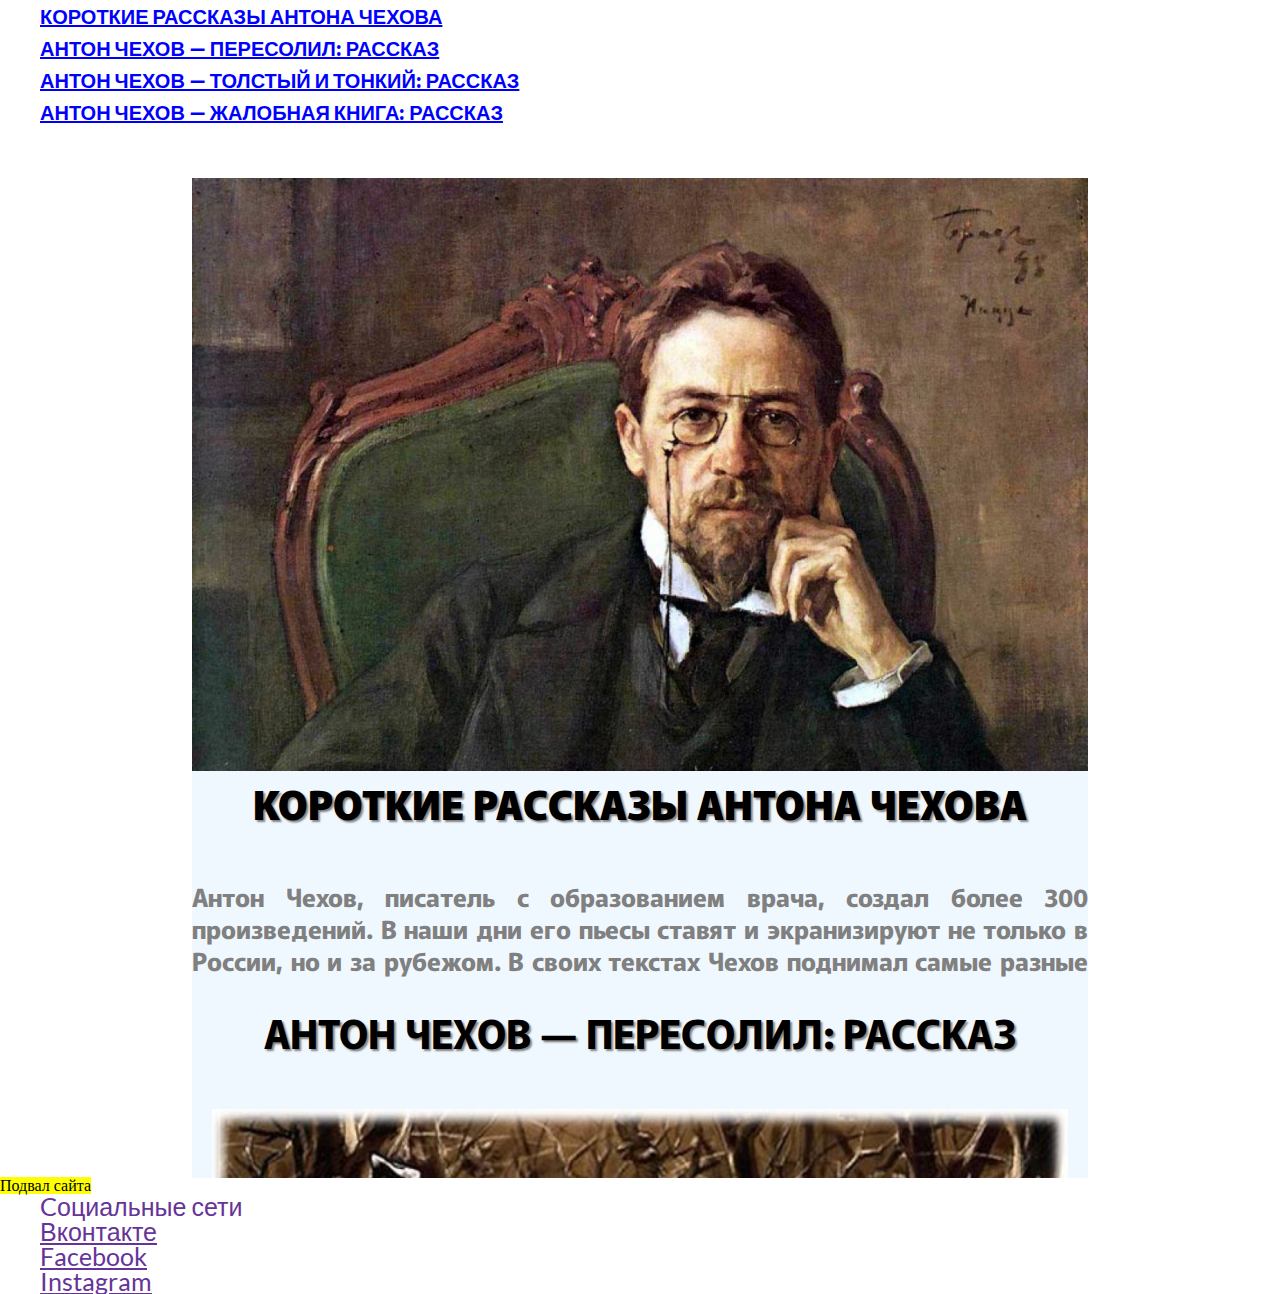
<file: index.html>
<!DOCTYPE html>
<html lang="ru">

<head>
	<meta charset="UTF-8">
	<meta http-equiv="X-UA-Compatible" content="IE=edge">
	<meta name="viewport" content="width=device-width, initial-scale=1.0">
	<link rel="stylesheet" href="css/style.css">
	<title>Lesson 5 - Курс Зима 2022</title>
</head>

<body>
	<div class="wrapper">

		<header class="header-practice">
			<nav id="nav" class="menu-practice">
				<ul>
					<li><a href="#headline-1">Короткие рассказы Антона Чехова</a></li>
					<li><a href="#headline-2">Антон Чехов — Пересолил: Рассказ</a></li>
					<li><a href="#headline-3">Антон Чехов — Толстый и тонкий: Рассказ</a></li>
					<li><a href="#headline-4">Антон Чехов — Жалобная книга: Рассказ</a></li>
				</ul>
			</nav>
		</header>

		<main class="main-practice">
			<div class="text-practice">
				<div class="headline-test">
					<img class="img-che1" src="img/che1.jpg" alt="Чехов">
					<h1 id="headline-1" class="title-1">Короткие рассказы Антона Чехова</h1>
					<p class="p-practice text-test-1-1">Антон Чехов, писатель с образованием врача, создал более 300
						произведений. В
						наши
						дни его пьесы ставят и экранизируют не только в России, но и за рубежом. В своих текстах Чехов
						поднимал самые разные темы, но вот о самом себе писать не любил. Как сказал он однажды: «у меня
						болезнь — автобиографофобия».</p>

				</div>
				<div class="contet-test-2">
					<h2 id="headline-2" class="title-2">Антон Чехов — Пересолил: Рассказ</h2>
					<img class="img-che3" src="img/che3.jpg" alt="Пересолил">
					<p class="p-practice text-test-2-1">Землемер Глеб Гаврилович Смирнов приехал на станцию «Гнилушки». До
						усадьбы, куда
						он был вызван для межевания, оставалось еще проехать на лошадях верст тридцать—сорок. (Ежели возница
						не пьян и лошади не клячи, то и тридцати верст не будет, а коли возница с мухой да кони наморены, то
						целых пятьдесят наберется.)</p>
					<p class="p-practice text-test-3-1">— Скажите, пожалуйста, где я могу найти здесь почтовых лошадей? —
						обратился
						землемер к станционному жандарму.</p>
					<p class="p-practice text-test-4-1">— Которых? Почтовых? Тут за сто верст путевой собаки не сыщешь, а не
						то что
						почтовых… Да вам куда ехать?</p>
					<p class="p-practice text-test-5-1">— В Девкино, имение генерала Хохотова.</p>
					<p class="p-practice text-test-6-1">— Что ж? — зевнул жандарм. — Ступайте за станцию, там на дворе иногда
						бывают
						мужики, возят пассажиров.</p>
					<p class="p-practice text-test-7-1">Землемер вздохнул и поплелся за станцию. Там, после долгих поисков,
						разговоров и
						колебаний, он нашел здоровеннейшего мужика, угрюмого, рябого, одетого в рваную сермягу и лапти.</p>
					<p class="p-practice text-test-8-1">— Чёрт знает какая у тебя телега! — поморщился землемер, влезая в
						телегу. — Не
						разберешь, где у нее зад, где перед…</p>
					<p class="p-practice text-test-9-1">— Что ж тут разбирать-то? Где лошадиный хвост, там перед, а где сидит
						ваша
						милость, там зад…</p>
					<p class="p-practice text-test-10-1">Лошаденка была молодая, но тощая, с растопыренными ногами и
						покусанными ушами.
						Когда возница приподнялся и стегнул ее веревочным кнутом, она только замотала головой, когда же он
						выбранился и стегнул ее еще раз, то телега взвизгнула и задрожала, как в лихорадке. После третьего
						удара телега покачнулась, после же четвертого она тронулась с места.</p>
					<p class="p-practice text-test-11-1">— Этак мы всю дорогу поедем? — спросил землемер, чувствуя сильную
						тряску и
						удивляясь способности русских возниц соединять тихую, черепашью езду с душу выворачивающей тряской.
					</p>
					<p class="p-practice text-test-12-1">— До-о-едем! — успокоил возница. — Кобылка молодая, шустрая… Дай ей
						только
						разбежаться, так потом и не остановишь… Но-о-о, прокля…тая!</p>
					<p class="p-practice text-test-13-1">Когда телега выехала со станции, были сумерки. Направо от землемера
						тянулась
						темная, замерзшая равнина, без конца и краю… Поедешь по ней, так наверно заедешь к чёрту на кулички.
						На горизонте, где она исчезала и сливалась с небом, лениво догорала холодная осенняя заря… Налево от
						дороги в темнеющем воздухе высились какие-то бугры, не то прошлогодние стоги, не то деревня. Что было
						впереди, землемер не видел, ибо с этой стороны всё поле зрения застилала широкая, неуклюжая спина
						возницы. Было тихо, но холодно, морозно.</p>
					<p class="p-practice text-test-14-1">«Какая, однако, здесь глушь! — думал землемер, стараясь прикрыть
						свои уши
						воротником от шинели. — Ни кола ни двора. Не ровен час — нападут и ограбят, так никто и не узнает,
						хоть из пушек пали… Да и возница ненадежный… Ишь, какая спинища! Этакое дитя природы пальцем тронет,
						так душа вон! И морда у него зверская, подозрительная».</p>
					<p class="p-practice text-test-15-1">— Эй, милый, — спросил землемер, — как тебя зовут?</p>
					<p class="p-practice text-test-16-1">— Меня-то? Клим.</p>
					<p class="p-practice text-test-17-1">— Что, Клим, как у вас здесь? Не опасно? Не шалят?</p>
					<p class="p-practice text-test-18-1">— Ничего, бог миловал… Кому ж шалить?</p>
					<p class="p-practice text-test-19-1">— Это хорошо, что не шалят… Но на всякий случай все-таки я взял с
						собой три
						револьвера, — соврал землемер. — А с револьвером, знаешь, шутки плохи. С десятью разбойниками можно
						справиться…</p>
					<p class="p-practice text-test-20-1">Стемнело. Телега вдруг заскрипела, завизжала, задрожала и, словно
						нехотя,
						повернула налево.</p>
					<p class="p-practice text-test-21-1">«Куда же это он меня повез? — подумал землемер. — Ехал всё прямо и
						вдруг
						налево.
						Чего доброго, завезет, подлец, в какую-нибудь трущобу и… и… Бывают ведь случаи!»</p>
					<p class="p-practice text-test-22-1">— Послушай, — обратился он к вознице. — Так ты говоришь, что здесь
						не опасно?
						Это
						жаль… Я люблю с разбойниками драться… На вид-то я худой, болезненный, а силы у меня, словно у быка…
						Однажды напало на меня три разбойника… Так что ж ты думаешь? Одного я так трахнул, что… что,
						понимаешь, богу душу отдал, а два другие из-за меня в Сибирь пошли на каторгу. И откуда у меня сила
						берется, не знаю… Возьмешь одной рукой какого-нибудь здоровилу, вроде тебя, и…. и сковырнешь.</p>
					<p class="p-practice text-test-23-1">Клим оглянулся на землемера, заморгал всем лицом и стегнул по
						лошаденке.</p>
					<p class="p-practice text-test-24-1">— Да, брат… — продолжал землемер. — Не дай бог со мной связаться.
						Мало того,
						что
						разбойник без рук, без ног останется, но еще и перед судом ответит… Мне все судьи и исправники
						знакомы. Человек я казенный, нужный… Я вот еду, а начальству известно… так и глядят, чтоб мне
						кто-нибудь худа не сделал. Везде по дороге за кустиками урядники да сотские понатыканы… По… по…постой!
						— заорал вдруг землемер. — Куда же это ты въехал? Куда ты меня везешь?</p>
					<p class="p-practice text-test-25-1">— Да нешто не видите? Лес!</p>
					<p class="p-practice text-test-26-1">«Действительно, лес… — подумал землемер. — А я-то испугался! Однако,
						не нужно
						выдавать своего волнения… Он уже заметил, что я трушу. Отчего это он стал так часто на меня
						оглядываться? Наверное, замышляет что-нибудь… Раньше ехал еле-еле, нога за ногу, а теперь ишь как
						мчится!»</p>
					<p class="p-practice text-test-27-1">— Послушай, Клим, зачем ты так гонишь лошадь?</p>
					<p class="p-practice text-test-28-1">— Я ее не гоню. Сама разбежалась… Уж как разбежится, так никаким
						средствием ее
						не
						остановишь… И сама она не рада, что у ней ноги такие.</p>
					<p class="p-practice text-test-29-1">— Врешь, брат! Вижу, что врешь! Только я тебе не советую так быстро
						ехать.
						Попридержи-ка лошадь… Слышишь? Попридержи!</p>
					<p class="p-practice text-test-31-1">— Зачем?</p>
					<p class="p-practice text-test-32-1">— А затем… затем, что за мной со станции должны выехать четыре
						товарища. Надо,
						чтоб они нас догнали… Они обещали догнать меня в этом лесу… С ними веселей будет ехать… Народ
						здоровый, коренастый… у каждого по пистолету… Что это ты всё оглядываешься и движешься, как на
						иголках? а? Я, брат, тово… брат… На меня нечего оглядываться… интересного во мне ничего нет… Разве вот
						револьверы только… Изволь, если хочешь, я их выну, покажу… Изволь…</p>
					<p class="p-practice text-test-33-1">Землемер сделал вид, что роется в карманах, и в это время случилось
						то, чего он
						не мог ожидать при всей своей трусости. Клим вдруг вывалился из телеги и на четвереньках побежал к
						чаще.</p>
					<p class="p-practice text-test-34-1">— Караул! — заголосил он. — Караул! Бери, окаянный, и лошадь и
						телегу, только
						не
						губи ты моей души! Караул!</p>
					<p class="p-practice text-test-35-1">Послышались скорые, удаляющиеся шаги, треск хвороста — и всё
						смолкло… Землемер,
						не ожидавший такого реприманда, первым делом остановил лошадь, потом уселся поудобней на телеге и стал
						думать.</p>
					<p class="p-practice text-test-36-1">«Убежал… испугался, дурак… Ну, как теперь быть? Самому продолжать
						путь нельзя,
						потому что дороги не знаю, да и могут подумать, что я у него лошадь украл… Как быть?» — Клим! Клим!
					</p>
					<p class="p-practice text-test-37-1">— Клим!.. — ответило эхо.</p>
					<p class="p-practice text-test-38-1">От мысли, что ему всю ночь придется просидеть в темном лесу на
						холоде и слышать
						только волков, эхо да фырканье тощей кобылки, землемера стало коробить вдоль спины, словно холодным
						терпугом.</p>
					<p class="p-practice text-test-38-1">— Климушка! — закричал он. — Голубчик! Где ты, Климушка?</p>
					<p class="p-practice text-test-39-1">Часа два кричал землемер, и только после того, как он охрип и
						помирился с
						мыслью
						о ночевке в лесу, слабый ветерок донес до него чей-то стон.</p>
					<p class="p-practice text-test-40-1">— Клим! Это ты, голубчик? Поедем!</p>
					<p class="p-practice text-test-41-1">— У… убьешь!</p>
					<p class="p-practice text-test-42-1">— Да я пошутил, голубчик! Накажи меня господь, пошутил! Какие у меня
						револьверы!
						Это я от страха врал! Сделай милость, поедем! Мерзну!</p>
					<p class="p-practice text-test-43-1">Клим, сообразив, вероятно, что настоящий разбойник давно бы уж исчез
						с лошадью
						и
						телегой, вышел из лесу и нерешительно подошел к своему пассажиру.</p>
					<p class="p-practice text-test-44-1">— Ну, чего, дура, испугался? Я… я пошутил, а ты испугался… Садись!
					</p>
					<p class="p-practice text-test-45-1">— Бог с тобой, барин, — проворчал Клим, влезая в телегу. — Если б
						знал, и за
						сто
						целковых не повез бы. Чуть я не помер от страха…</p>
					<p class="p-practice text-test-46-1">Клим стегнул по лошаденке. Телега задрожала. Клим стегнул еще раз, и
						телега
						покачнулась. После четвертого удара, когда телега тронулась с места, землемер закрыл уши воротником и
						задумался. Дорога и Клим ему уже не казались опасными.</p>

				</div>
				<div class="contet-test-3">
					<h2 id="headline-3" class="title-3">Антон Чехов — Толстый и тонкий: Рассказ</h2>
					<img class="img-che2" src="img/che2.jpg" alt="Толстый и тонкий">
					<p class="p-practice text-test-3-1">На вокзале Николаевской железной дороги встретились два приятеля:
						один
						толстый,
						другой тонкий. Толстый только что пообедал на вокзале, и губы его, подернутые маслом, лоснились, как
						спелые вишни. Пахло от него хересом и флердоранжем. Тонкий же только что вышел из вагона и был
						навьючен чемоданами, узлами и картонками. Пахло от него ветчиной и кофейной гущей. Из-за его спины
						выглядывала худенькая женщина с длинным подбородком — его жена, и высокий гимназист с прищуренным
						глазом — его сын.</p>
					<p class=" p-practice text-test-3-2">— Порфирий! — воскликнул толстый, увидев тонкого. — Ты ли это?
						Голубчик мой!
						Сколько зим, сколько лет!</p>
					<p class="p-practice text-test-3-3">— Батюшки! — изумился тонкий. — Миша! Друг детства! Откуда ты
						взялся?</p>
					<p class="p-practice text-test-3-4">Приятели троекратно облобызались и устремили друг на друга глаза,
						полные
						слез.
						Оба были приятно ошеломлены.</p>
					<p class="p-practice text-test-3-5">— Милый мой! — начал тонкий после лобызания. — Вот не ожидал! Вот
						сюрприз!
						Ну,
						да погляди же на меня хорошенько! Такой же красавец, как и был! Такой же душонок и щеголь! Ах ты,
						господи! Ну, что же ты? Богат? Женат? Я уже женат, как видишь… Это вот моя жена, Луиза, урожденная
						Ванценбах… лютеранка… А это сын мой, Нафанаил, ученик третьего класса. Это, Нафаня, друг моего
						детства! В гимназии вместе учились!</p>
					<p class="p-practice text-test-3-6">Нафанаил немного подумал и снял шапку.</p>
					<p class="p-practice text-test-3-7">— В гимназии вместе учились! — продолжал тонкий. — Помнишь, как
						тебя
						дразнили?
						Тебя дразнили Геростратом за то, что ты казенную книжку папироской прожег, а меня Эфиальтом за то,
						что
						я ябедничать любил. Хо-хо… Детьми были! Не бойся, Нафаня! Подойди к нему поближе… А это моя жена,
						урожденная Ванценбах… лютеранка.</p>
					<p class="p-practice text-test-3-8">Нафанаил немного подумал и спрятался за спину отца.</p>
					<p class="p-practice text-test-3-9">— Ну, как живешь, друг? — спросил толстый, восторженно глядя на
						друга. —
						Служишь
						где? Дослужился?</p>
					<p class="p-practice text-test-3-10">— Служу, милый мой! Коллежским асессором уже второй год и
						Станислава имею.
						Жалованье плохое… ну, да бог с ним! Жена уроки музыки дает, я портсигары приватно из дерева делаю.
						Отличные портсигары! По рублю за штуку продаю. Если кто берет десять штук и более, тому, понимаешь,
						уступка. Пробавляемся кое-как. Служил, знаешь, в департаменте, а теперь сюда переведен
						столоначальником по тому же ведомству… Здесь буду служить. Ну, а ты как? Небось уже статский? А?
					</p>
					<p class="p-practice text-test-3-11">— Нет, милый мой, поднимай повыше, — сказал толстый. — Я уже до
						тайного
						дослужился… Две звезды имею.</p>
					<p class="p-practice text-test-3-12">Тонкий вдруг побледнел, окаменел, по скоро лицо его искривилось
						во все
						стороны
						широчайшей улыбкой; казалось, что от лица и глаз его посыпались искры. Сам он съежился, сгорбился,
						сузился… Его чемоданы, узлы и картонки съежились, поморщились… Длинный подбородок жены стал еще
						длиннее; Нафанаил вытянулся во фрунт и застегнул все пуговки своего мундира…</p>
					<p class="p-practice text-test-3-13">— Я, ваше превосходительство… Очень приятно-с! Друг, можно
						сказать, детства
						и
						вдруг вышли в такие, вельможи-с! Хи-хи-с.</p>
					<p class="p-practice text-test-3-14">— Ну, полно! — поморщился толстый. — Для чего этот тон? Мы с
						тобой друзья
						детства — и к чему тут это чинопочитание!</p>
					<p class="p-practice text-test-3-15">— Помилуйте… Что вы-с… — захихикал тонкий, еще более съеживаясь.
						—
						Милостивое
						внимание вашего превосходительства… вроде как бы живительной влаги… Это вот, ваше
						превосходительство,
						сын мой Нафанаил… жена Луиза, лютеранка, некоторым образом…</p>
					<p class="p-practice text-test-3-16">Толстый хотел было возразить что-то, но на лице у тонкого было
						написано
						столько
						благоговения, сладости и почтительной кислоты, что тайного советника стошнило. Он отвернулся от
						тонкого и подал ему на прощанье руку.</p>
					<p class="p-practice text-test-3-17">Тонкий пожал три пальца, поклонился всем туловищем и захихикал,
						как китаец:
						«Хи-хи-хи». Жена улыбнулась. Нафанаил шаркнул ногой и уронил фуражку. Все трое были приятно
						ошеломлены.</p>
				</div>
				<div class="contet-test-4">
					<h2 id="headline-4" class="title-4">Антон Чехов — Жалобная книга: Рассказ</h2>
					<img class="img-che4" src="img/che4.jpg" alt="Пересолил">
					<p class="p-practice text-test-4-1">Лежит она, эта книга, в специально построенной для нее конторке на
						станции
						железной дороги. Ключ от конторки «хранится у станционного жандарма», на деле же никакого ключа не
						нужно, так как конторка всегда отперта. Раскрывайте книгу и читайте:</p>
					<p class="p-practice text-test-4-2">«Милостивый государь! Проба пера!?»</p>
					<p class="p-practice text-test-4-3">Под этим нарисована рожица с длинным носом и рожками. Под рожицей
						написано:</p>
					<p class="p-practice text-test-4-4">«Ты картина, я портрет, ты скотина, а я нет. Я — морда твоя».</p>
					<p class="p-practice text-test-4-5">«Подъезжая к сией станцыи и глядя на природу в окно, у меня слетела
						шляпа. И.
						Ярмонкин».</p>
					<p class="p-practice text-test-4-6">«Кто писал не знаю, а я дурак читаю».</p>
					<p class="p-practice text-test-4-7">«Оставил память начальник стола претензий Коловроев».</p>
					<p class="p-practice text-test-4-8">«Приношу начальству мою жалобу на Кондуктора Кучкина за его грубости
						в отношении
						моей жене. Жена моя вовсе не шумела, а напротив старалась чтоб всё было тихо. А также и насчет
						жандарма Клятвина который меня грубо за плечо взял. Жительство имею в имении Андрея Ивановича Ищеева
						который знает мое поведение. Конторщик Самолучшев».</p>
					<p class="p-practice text-test-4-9">«Никандров социалист!»</p>
					<p class="p-practice text-test-4-10">«Находясь под свежим впечатлением возмутительного поступка…
						(зачеркнуто).
						Проезжая через эту станцию, я был возмущен до глубины души следующим… (зачеркнуто). На моих глазах
						произошло следующее возмутительное происшествие, рисующее яркими красками наши железнодорожные
						порядки… (далее всё зачеркнуто, кроме подписи). Ученик 7-го класса Курской гимназии Алексей Зудьев».
					</p>
					<p class="p-practice text-test-4-11">«В ожидании отхода поезда обозревал физиогномию начальника станции и
						остался ею
						весьма недоволен. Объявляю о сем по линии. Неунывающий дачник».</p>
					<p class="p-practice text-test-4-12">«Я знаю кто это писал. Это писал М. Д.».</p>
					<p class="p-practice text-test-4-13">«Господа! Тельцовский шуллер!»</p>
					<p class="p-practice text-test-4-14">«Жандармиха ездила вчера с буфетчиком Костькой за реку. Желаем всего
						лучшего.
						Не унывай жандарм!»</p>
					<p class="p-practice text-test-4-15">«Проезжая через станцию и будучи голоден в рассуждении чего бы
						покушать я не
						мог найти постной пищи. Дьякон Духов».</p>
					<p class="p-practice text-test-4-16">«Лопай, что дают»…</p>
					<p class="p-practice text-test-4-17">«Кто найдет кожаный портсигар тот пущай отдаст в кассу Андрею
						Егорычу».</p>
					<p class="p-practice text-test-4-18">«Так как меня прогоняют со службы, будто я пьянствую, то объявляю,
						что все вы
						мошенники и воры. Телеграфист Козьмодемьянский».</p>
					<p class="p-practice text-test-4-19">«Добродетелью украшайтесь».</p>
					<p class="p-practice text-test-4-20">«Катинька, я вас люблю безумно!»</p>
					<p class="p-practice text-test-4-21">«Прошу в жалобной книге не писать посторонних вещей. За начальника
						станции
						Иванов 7-й».</p>
					<p class="p-practice text-test-4-22">«Хоть ты и седьмой, а дурак».</p>

				</div>
			</div>
		</main>

		<footer class="footer-practice">
			<mark>Подвал сайта</mark>
			<div class="social">
				<p>Cоциальные сети</p>
				<ul class="social-link">
					<li><a class="1-link" target=" _blank" href="https://vk.com/">Вконтакте</a></li>
					<li><a class="1-link" target="_blank" href="https://www.facebook.com/">Facebook</a></li>
					<li><a class="3-link" target="_blank" href="https://www.instagram.com/">Instagram</a></li>
				</ul>
			</div>
		</footer>

	</div>
</body>

</html>
</file>
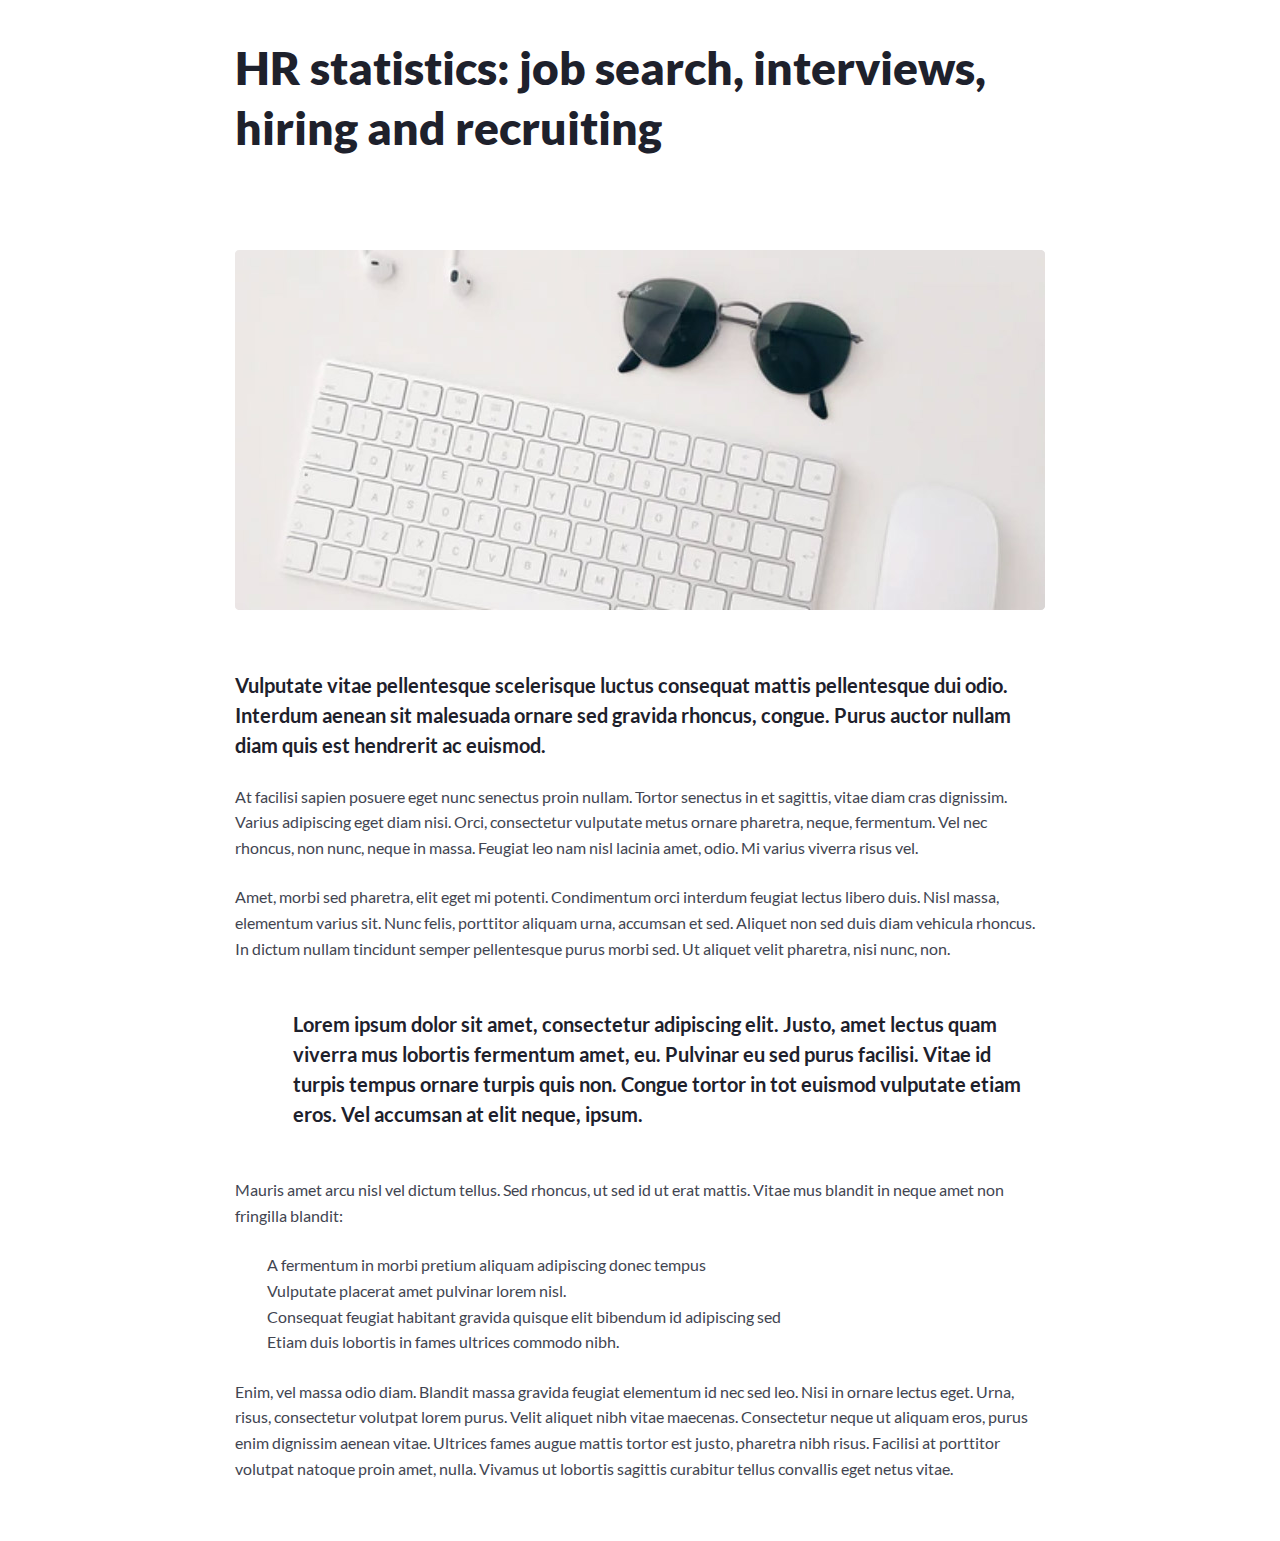
<file: figma.html>
<!DOCTYPE html>
<html lang="en">

<head>
	<meta charset="UTF-8">
	<meta http-equiv="X-UA-Compatible" content="IE=edge">
	<meta name="viewport" content="width=device-width, initial-scale=1.0">
	<link rel="stylesheet" href="css/style.css">
	<title>Lesson 5 (Figma) - Курс Зима 2022</title>
</head>

<body>
	<div class="wrapper">
		<header class="header"></header>
		<main class="main">
			<div class="content-figma">
				<div class="headline">
					<h1>HR statistics: job search, interviews, hiring and recruiting</h1>
				</div>
				<div class="img-hr">
					<img src="img/hr_statistics_image.png" alt="keyboard">
				</div>
				<div class="content-1 text-s text-m">
					<p>Vulputate vitae pellentesque scelerisque luctus consequat mattis pellentesque dui odio. Interdum
						aenean sit malesuada ornare sed gravida rhoncus, congue. Purus auctor nullam diam quis est hendrerit
						ac euismod. </p>
				</div>
				<div class="content-2 text-s">
					<p> At facilisi sapien posuere eget nunc senectus proin nullam. Tortor senectus in et
						sagittis, vitae diam cras dignissim. Varius adipiscing eget diam nisi. Orci, consectetur vulputate
						metus ornare pharetra, neque, fermentum. Vel nec rhoncus, non nunc, neque in massa. Feugiat leo nam
						nisl lacinia amet, odio. Mi varius viverra risus vel.
					</p>
				</div>
				<div class="content-3 text-l">
					<p>Amet, morbi sed pharetra, elit eget mi potenti. Condimentum orci interdum feugiat
						lectus libero duis. Nisl massa, elementum varius sit. Nunc felis, porttitor aliquam urna, accumsan et
						sed. Aliquet non sed duis diam vehicula rhoncus. In dictum nullam tincidunt semper pellentesque purus
						morbi sed. Ut aliquet velit pharetra, nisi nunc, non.
					</p>
				</div>
				<div class="content-4 text-m text-l">
					<p>Lorem ipsum dolor sit amet, consectetur adipiscing elit. Justo, amet lectus quam
						viverra mus lobortis fermentum amet, eu. Pulvinar eu sed purus facilisi. Vitae id turpis tempus ornare
						turpis quis non. Congue tortor in tot euismod vulputate etiam eros. Vel accumsan at elit neque, ipsum.
					</p>
				</div>
				<div class="content-5 text-s">
					<p>Mauris amet arcu nisl vel dictum tellus. Sed rhoncus, ut sed id ut erat mattis. Vitae mus blandit in
						neque amet non fringilla blandit:
					</p>
				</div>
				<div class="content-6 text-s">
					<ul>
						<li>A fermentum in morbi pretium aliquam adipiscing donec tempus</li>
						<li>Vulputate placerat amet pulvinar lorem nisl.</li>
						<li>Consequat feugiat habitant gravida quisque elit bibendum id adipiscing sed</li>
						<li>Etiam duis lobortis in fames ultrices commodo nibh.</li>
					</ul>
				</div>
				<div class="content-7">
					<p>Enim, vel massa odio diam. Blandit massa gravida feugiat elementum id nec sed leo. Nisi in ornare
						lectus eget. Urna, risus, consectetur volutpat lorem purus. Velit aliquet nibh vitae maecenas.
						Consectetur neque ut aliquam eros, purus enim dignissim aenean vitae. Ultrices fames augue mattis
						tortor est justo, pharetra nibh risus. Facilisi at porttitor volutpat natoque proin amet, nulla.
						Vivamus ut lobortis sagittis curabitur tellus convallis eget netus vitae.
					</p>
				</div>

			</div>
		</main>
		<footer class="footer"></footer>
	</div>
</body>

</html>
</file>
<file: css/style.css>
/* &display=swap */

@import "null.css";

.wrapper {
	min-height: 100%;
	overflow: hidden;
}
/*
@import url("https://fonts.googleapis.com/css?family=Murecho:400,700,900&display=swap");
@import url("https://fonts.googleapis.com/css?family=Comfortaa:400,700&display=swap");
*/
@font-face {
	font-family: "Murecho";
	src: url("../fonts/Murecho-Regular.woff2") format("woff2"), url("../fonts/Murecho-Regular.woff") format("woff");
	font-weight: 400;
	font-style: normal;
	font-display: swap;
}
@font-face {
	font-family: "Murecho";
	src: url("../fonts/Murecho-Bold.woff2") format("woff2"), url("../fonts/Murecho-Bold.woff") format("woff");
	font-weight: 700;
	font-style: normal;
	font-display: swap;
}
@font-face {
	font-family: "Murecho";
	src: url("../fonts/Murecho-Black.woff2") format("woff2"), url("../fonts/Murecho-Black.woff") format("woff");
	font-weight: 900;
	font-style: normal;
	font-display: swap;
}
@font-face {
	font-family: "Comfortaa";
	src: url("../fonts/Comfortaa-Regular.woff2") format("woff2"), url("../fonts/Comfortaa-Regular.woff") format("woff");
	font-weight: 400;
	font-style: normal;
	font-display: swap;
}
@font-face {
	font-family: "Comfortaa";
	src: url("../fonts/Comfortaa-Bold.woff2") format("woff2"), url("../fonts/Comfortaa-Bold.woff") format("woff");
	font-weight: 700;
	font-style: normal;
	font-display: swap;
}
@font-face {
	font-family: "Vollkorn";
	src: url("../fonts/Vollkorn-Regular.woff2") format("woff2"), url("../fonts/Vollkorn-Regular.woff") format("woff");
	font-weight: 400;
	font-style: normal;
	font-display: swap;
}
@font-face {
	font-family: "Vollkorn";
	src: url("../fonts/Vollkorn-Bold.woff2") format("woff2"), url("../fonts/Vollkorn-Bold.woff") format("woff");
	font-weight: 700;
	font-style: normal;
	font-display: swap;
}
/* figma */
/*
@import url("https://fonts.googleapis.com/css?family=Lato:400,700,900&display=swap");
*/
@font-face {
	font-family: "Lato";
	src: url("../fonts/Lato-Regular.woff2") format("woff2"), url("../fonts/Lato-Regular.woff") format("woff");
	font-weight: 400;
	font-style: normal;
	font-display: swap;
}
@font-face {
	font-family: "Lato";
	src: url("../fonts/Lato-Bold.woff2") format("woff2"), url("../fonts/Lato-Bold.woff") format("woff");
	font-weight: 700;
	font-style: normal;
	font-display: swap;
}
@font-face {
	font-family: "Lato";
	src: url("../fonts/Lato-Black.woff2") format("woff2"), url("../fonts/Lato-Black.woff") format("woff");
	font-weight: 900;
	font-style: normal;
	font-display: swap;
}
.content-figma{
	font-family: "Lato", sans-serif;
	font-size: 16px;
	line-height: 160%;
	color: #424551;
	width: 810px;
	margin: 38px auto;
}
.headline{
	font-weight: 900;
	font-size: 46px;
	color: #1E212C;
	line-height: 130%;
	margin: 0 0 92px 0;
}
.img-hr{
	margin: 0 0 60px 0;
}
.text-m{
	font-weight: 700;
	font-size: 20px;
	color: #1E212C;
	line-height: 150%;
}
.text-s{
margin: 0 0 24px 0;
}
.text-l{
	margin: 0 0 48px 0;
}
.content-4{
	padding: 0 0 0 58px;
}
.content-6{
	padding: 0 0 0 32px;
}
.content-7{
	margin: 0 0 60px 0;
}
/*===========================*/
.header-practice{
	font-family: "Lato", sans-serif;
	font-weight: 900;
	font-size: 20px;
	line-height: 160%;
	color: blue;
	margin: 0 0 50px 0;
}
.main-practice{
	height: 1000px;
	overflow: auto;
}
.menu-practice{
	text-transform: uppercase;
	text-decoration: underline;
	padding: 0 0 0 40px;
}
.text-practice{
	font-family: "Murecho", sans-serif;
	font-weight: 400;
	font-size: 20px;
	color: #424551;
	width: 70%;
	margin: 0 auto;
	line-height: 160%;
	background-color:aliceblue;
}
.img-che1,
.img-che2,
.img-che3,
.img-che4{
	width: 100%;
}
.text-test-1-1{
	font-family: "Murecho", sans-serif;
	font-weight: 700;
	font-size: 25px;
	color: gray;
	margin: 0 0 30px 0;
	text-align: justify;
	height: 100px;
	overflow: auto;
}
.title-1{
	font-family: "Murecho", sans-serif;
	font-weight: 900;
	font-size: 40px;
	color: black;
	text-align: center;
	margin: 0 0 45px 0;
	text-transform: uppercase;
	text-shadow: 2px 2px 2px gray;
	line-height: 160%;
}
.title-2{
	font-family: "Murecho", sans-serif;
	font-weight: 700;
	font-size: 40px;
	color: black;
	text-align: center;
	margin: 0 0 45px 0;
	text-transform: uppercase;
	line-height: 160%;
	text-shadow: 2px 2px 2px gray;
}
.title-3{
	font-family: "Comfortaa", sans-serif;
	font-weight: 700;
	font-size: 40px;
	color: black;
	text-align: center;
	margin: 0 0 45px 0;
	text-transform: uppercase;
	line-height: 160%;
	text-shadow: 2px 2px 2px gray;
}
.title-4{
	font-family: "Vollkorn", sans-serif;
	font-weight: 700;
	font-size: 40px;
	color: black;
	text-align: center;
	margin: 0 0 45px 0;
	text-transform: uppercase;
	line-height: 160%;
	text-shadow: 2px 2px 2px gray;
}
.p-practice{
	margin-bottom: 20px;
}
.contet-test-2,
.contet-test-3,
.contet-test-4{
	padding: 0 20px 0 20px;
	margin: 0 0 45px 0;
	height: 300px;
	overflow: auto;
}
.contet-test-3{
	font-family: "Comfortaa", sans-serif;
	font-weight: 400;
	font-size: 20px;
}
.contet-test-4{
	font-family: "Vollkorn", sans-serif;
	font-weight: 400;
	font-size: 20px;
}
.social{
	font-family: "Lato", sans-serif;
	font-size: 25px;
	color: rebeccapurple;
	padding-left: 40px;
}
.social-link{
	text-decoration: underline;
}
</file>
